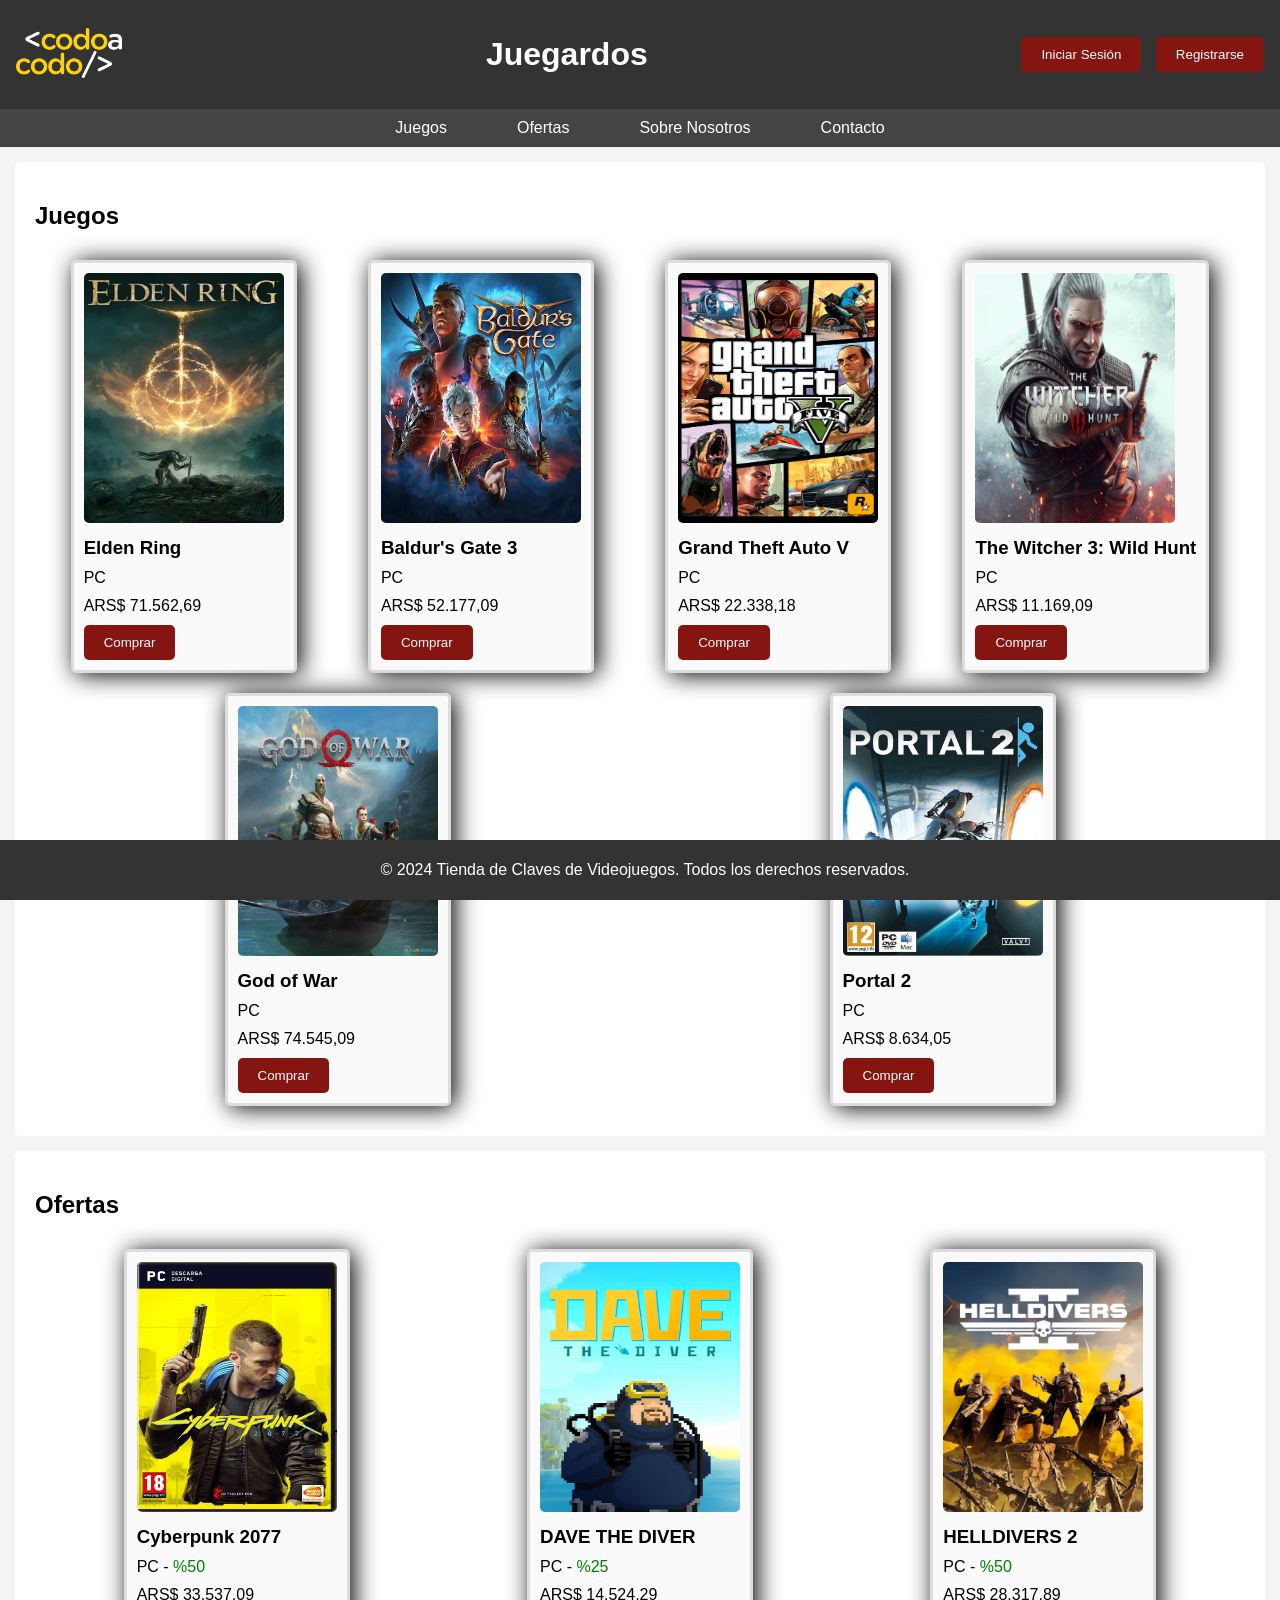
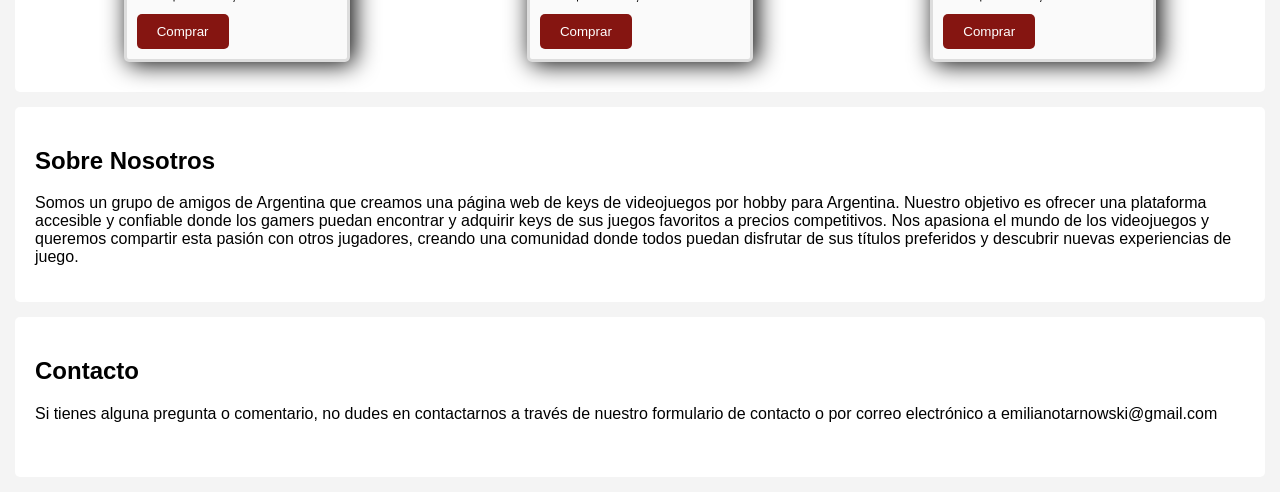
<file: index.html>
<!DOCTYPE html>
<html lang="es">
<head>
    <meta charset="UTF-8">
    <meta name="viewport" content="width=device-width, initial-scale=1.0">
    <title>Tienda de Claves de Videojuegos</title>
    <link rel="stylesheet" href="a.css">
</head>


<body>
    <header>
        <div class="logo">
            <img src="logoCAC.png" alt="Codo a codo">
        </div>
        <h1 class="title">Juegardos</h1>
        <div class="buttoninicio">
            <button onclick="alert('Iniciar Sesión')">Iniciar Sesión</button>
            <button onclick="alert('Registrarse')">Registrarse</button>
        </div>
    </header>
    <nav>
        <ul>
            <li><a href="#juegos">Juegos</a></li>
            <li><a href="#ofertas">Ofertas</a></li>
            <li><a href="#about">Sobre Nosotros</a></li>
            <li><a href="#contact">Contacto</a></li>
        </ul>
    </nav>


    <section id="juegos">
        <h2>Juegos</h2>
        <div class="game-list">
            <div class="game">
                <img src="Elden_Ring.webp" alt="Elden_Ring">
                <h3>Elden Ring</h3>
                <p>PC</p>
                <p>ARS$ 71.562,69</p>
                <button>Comprar</button>
            </div>
            <div class="game">
                <img src="BaldurGate3.avif" alt="Baldur's_Gate_3">
                <h3>Baldur's Gate 3</h3>
                <p>PC</p>
                <p>ARS$ 52.177,09</p>
                <button>Comprar</button>
            </div>
            <div class="game">
                <img src="GrandTheftAutoV.jpg" alt="Grand_Theft_Auto_V">
                <h3>Grand Theft Auto V</h3>
                <p>PC</p>
                <p>ARS$ 22.338,18</p>
                <button>Comprar</button>
            </div>
            <div class="game">
                <img src="TheWitcher3WildHunt.avif" alt="The_Witcher_3">
                <h3>The Witcher 3: Wild Hunt</h3>
                <p>PC</p>
                <p>ARS$ 11.169,09</p>
                <button>Comprar</button>
            </div>
            <div class="game">
                <img src="GodofWar.jpg" alt="God_of_War">
                <h3>God of War</h3>
                <p>PC</p>
                <p>ARS$ 74.545,09</p>
                <button>Comprar</button>
            </div>
            <div class="game">
                <img src="Portal2.webp" alt="Portal_2">
                <h3>Portal 2</h3>
                <p>PC</p>
                <p>ARS$ 8.634,05</p>
                <button>Comprar</button>
            </div>
        </div>
    </section>



    <section id="ofertas">
        <h2>Ofertas</h2>
        <div class="game-list">
            <div class="game">
                <img src="Cyberpunk_2077_portada.webp" alt="Cyberpunk_2077_">
                <h3>Cyberpunk 2077</h3>
                <p>PC - <span style="COLOR:green">%50</span></p>
                <p>ARS$ 33.537,09 </p>
                <button>Comprar</button>
            </div>
            <div class="game">
                <img src="DAVETHEDIVER.jpg" alt="DAVE_THE_DIVER">
                <h3>DAVE THE DIVER</h3>
                <p>PC - <span style="COLOR:green">%25</span></p>
                <p>ARS$ 14.524,29</p>
                <button>Comprar</button>
            </div>
            <div class="game">
                <img src="HELLDIVERS2.webp" alt="HELLDIVERS_2">
                <h3>HELLDIVERS 2</h3>
                <p>PC - <span style="COLOR:green">%50</span></p>
                <p>ARS$ 28.317,89</p>
                <button>Comprar</button>
            </div>
        </div>
        </section>

        
    <section id="about">
        <h2>Sobre Nosotros</h2>
        <p>Somos un grupo de amigos de Argentina que creamos una página web de keys de videojuegos por hobby para Argentina. Nuestro objetivo es ofrecer una plataforma accesible y confiable donde los gamers puedan encontrar y adquirir keys de sus juegos favoritos a precios competitivos. Nos apasiona el mundo de los videojuegos y queremos compartir esta pasión con otros jugadores, creando una comunidad donde todos puedan disfrutar de sus títulos preferidos y descubrir nuevas experiencias de juego.</p>
    </section>
    <section id="contact">
        <h2>Contacto</h2>
        <p>Si tienes alguna pregunta o comentario, no dudes en contactarnos a través de nuestro formulario de contacto o por correo electrónico a emilianotarnowski@gmail.com<br><br></p>
    </section>
    <footer>
        <p>&copy; 2024 Tienda de Claves de Videojuegos. Todos los derechos reservados.</p>
    </footer>
</body>
</html>
</file>
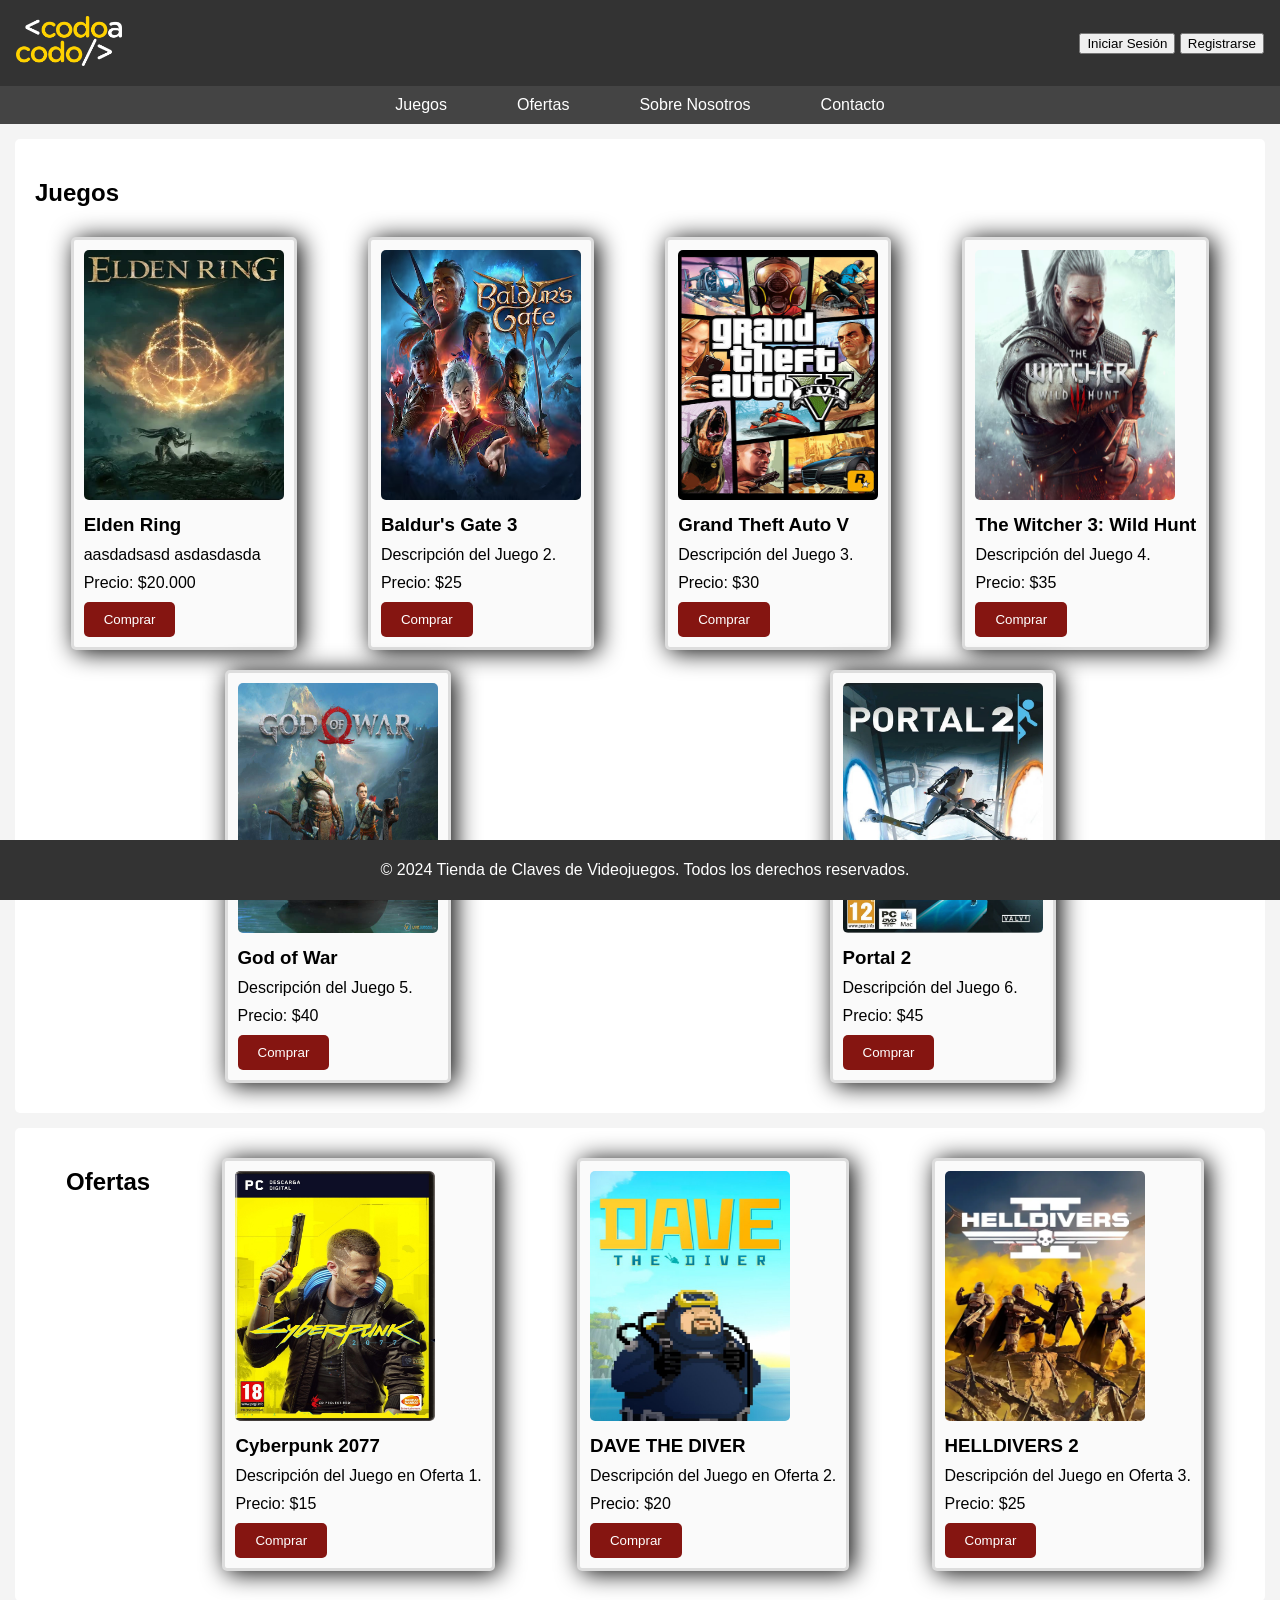
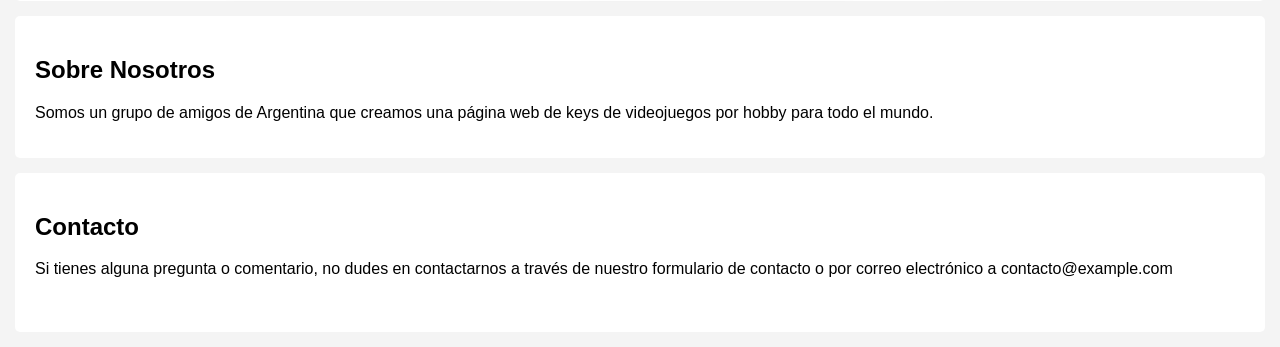
<file: a.html>
<!DOCTYPE html>
<html lang="es">
<head>
    <meta charset="UTF-8">
    <meta name="viewport" content="width=device-width, initial-scale=1.0">
    <title>Tienda de Claves de Videojuegos</title>
    <link rel="stylesheet" href="a.css">
</head>
<body>
    <header>
        <div class="logo">
            <img src="logoCAC.png" alt="Codo a codo">
        </div>
        <div class="botoninicio">
            <button onclick="alert('Iniciar Sesión')">Iniciar Sesión</button>
            <button onclick="alert('Registrarse')">Registrarse</button>
        </div>
    </header>
    <nav>
        <ul>
            <li><a href="#juegos">Juegos</a></li>
            <li><a href="#ofertas">Ofertas</a></li>
            <li><a href="#about">Sobre Nosotros</a></li>
            <li><a href="#contact">Contacto</a></li>
        </ul>
    </nav>
    <section id="juegos">
        <h2>Juegos</h2>
        <div class="game-list">
            <div class="game">
                <img src="Elden_Ring.webp" alt="Elden_Ring">
                <h3>Elden Ring</h3>
                <p>aasdadsasd asdasdasda</p>
                <p>Precio: $20.000</p>
                <button>Comprar</button>
            </div>
            <div class="game">
                <img src="Baldur's Gate 3.avif" alt="Baldur's_Gate_3">
                <h3>Baldur's Gate 3</h3>
                <p>Descripción del Juego 2.</p>
                <p>Precio: $25</p>
                <button>Comprar</button>
            </div>
            <div class="game">
                <img src="Grand Theft Auto V.jpg" alt="Grand_Theft_Auto_V">
                <h3>Grand Theft Auto V</h3>
                <p>Descripción del Juego 3.</p>
                <p>Precio: $30</p>
                <button>Comprar</button>
            </div>
            <div class="game">
                <img src="The Witcher 3 Wild Hunt.avif" alt="The_Witcher_3">
                <h3>The Witcher 3: Wild Hunt</h3>
                <p>Descripción del Juego 4.</p>
                <p>Precio: $35</p>
                <button>Comprar</button>
            </div>
            <div class="game">
                <img src="God of War.jpg" alt="God_of_War">
                <h3>God of War</h3>
                <p>Descripción del Juego 5.</p>
                <p>Precio: $40</p>
                <button>Comprar</button>
            </div>
            <div class="game">
                <img src="Portal 2.webp" alt="Portal_2">
                <h3>Portal 2</h3>
                <p>Descripción del Juego 6.</p>
                <p>Precio: $45</p>
                <button>Comprar</button>
            </div>
        </div>
    </section>
    <section id="ofertas">
        <div class="game-list">
        <h2>Ofertas</h2>
        <div class="game">
            <img src="Cyberpunk_2077_portada.webp" alt="Cyberpunk_2077_">
            <h3>Cyberpunk 2077</h3>
            <p>Descripción del Juego en Oferta 1.</p>
            <p>Precio: $15</p>
            <button>Comprar</button>
        </div>
        <div class="game">
            <img src="DAVE THE DIVER.jpg" alt="DAVE_THE_DIVER">
            <h3>DAVE THE DIVER</h3>
            <p>Descripción del Juego en Oferta 2.</p>
            <p>Precio: $20</p>
            <button>Comprar</button>
        </div>
        <div class="game">
            <img src="HELLDIVERS 2.webp" alt="HELLDIVERS_2">
            <h3>HELLDIVERS 2</h3>
            <p>Descripción del Juego en Oferta 3.</p>
            <p>Precio: $25</p>
            <button>Comprar</button>
        </div>
        </div>
        </section>
    <section id="about">
        <h2>Sobre Nosotros</h2>
        <p>Somos un grupo de amigos de Argentina que creamos una página web de keys de videojuegos por hobby para todo el mundo.</p>
    </section>
    <section id="contact">
        <h2>Contacto</h2>
        <p>Si tienes alguna pregunta o comentario, no dudes en contactarnos a través de nuestro formulario de contacto o por correo electrónico a contacto@example.com<br><br></p>
    </section>
    <footer>
        <p>&copy; 2024 Tienda de Claves de Videojuegos. Todos los derechos reservados.</p>
    </footer>
</body>
</html>
</file>
<file: a.css>
body {
    font-family: Arial, sans-serif;
    margin: 0;
    padding: 0;
    background-color: #f4f4f4;
}

header {
    display: flex;
    justify-content: space-between;
    align-items: center;
    background-color: #333;
    color: white;
    padding: 1em;
}

header .logo img {
    max-height: 50px;
}

header .buttoninicio button {
    background-color: #851511;
    color: white;
    border: none;
    padding: 10px 20px;
    margin-left: 10px;
    cursor: pointer;
    border-radius: 5px;
}
.title {
    text-align: center;
    color: white;
    background-color: #333;
    padding: 20px;
    margin: 0;
    margin-left: auto;
    margin-right: auto;
}

nav ul {
    list-style-type: none;
    padding: 0;
    text-align: center;
    background-color: #444;
    margin: 0;
    display: flex;
    justify-content: center;
}

nav ul li {
    margin: 0 15px;
}

nav ul li a {
    color: white;
    text-decoration: none;
    padding: 10px 20px;
    display: inline-block;
}

nav ul li a:hover {
    background-color: #666;
}

section {
    padding: 20px;
    margin: 15px;
    background-color: white;
    border-radius: 5px;
}

.game-list {
    display: flex;
    flex-wrap: wrap;
    justify-content: space-around;
}

.game {
    border: 3px solid #ddd;
    box-shadow: 4px 2px 25px black;
    text-shadow: #666;
    padding: 10px;
    margin: 10px;
    border-radius: 5px;
    background-color: #fafafa;
    width: auto;
    height: auto;
    box-sizing: border-box;
    /* min-width: 230px;
    min-height: 410px; */
}


.game img {
    width: 200px;
    height: 250px;
    border-radius: 5px;
    margin-bottom: 10px;
    /* min-width: 200px;
    min-height: 250px;
    max-height: 250px;
    max-width: 200px; */
}




.game h3 {
    margin: 0 0 10px;
}
.game h2 {
    margin: 0 0 10px;
}

.game p {
    margin: 0 0 10px;
}

.game button {
    background-color: #851511;
    color: white;
    border: none;
    padding: 10px 20px;
    cursor: pointer;
    border-radius: 5px;
}


footer {
    background-color: #333;
    color: white;
    text-align: center;
    padding: 5px;
    position: fixed;
    bottom: 0;
    width: 100%;
}


@media only screen and (max-width: 600px) {

    header, main, footer {
        padding: 1px;
        margin: 1px;
        font-size: 7px; 
    }
    h1 {
        font-size: 10px; 
    }
    h2 {
        font-size: 12px;
    }
    
    p {
        font-size: 7px; 
    }

    .game img {
        width: 40%;
        height: 40%;
    }
    .game {
        h3 {
            font-size: 10px
        }
        width: auto;
        height: auto; 
        padding: auto;
        margin: auto;
    }
    nav {
        display: none; 
    }
    .game button {
        padding: 3px 7px;
    }
    header .botoninicio button {
        width: 50%; 
        padding: 3px 7px;
        margin-left: 10px;
    }
}
</file>
